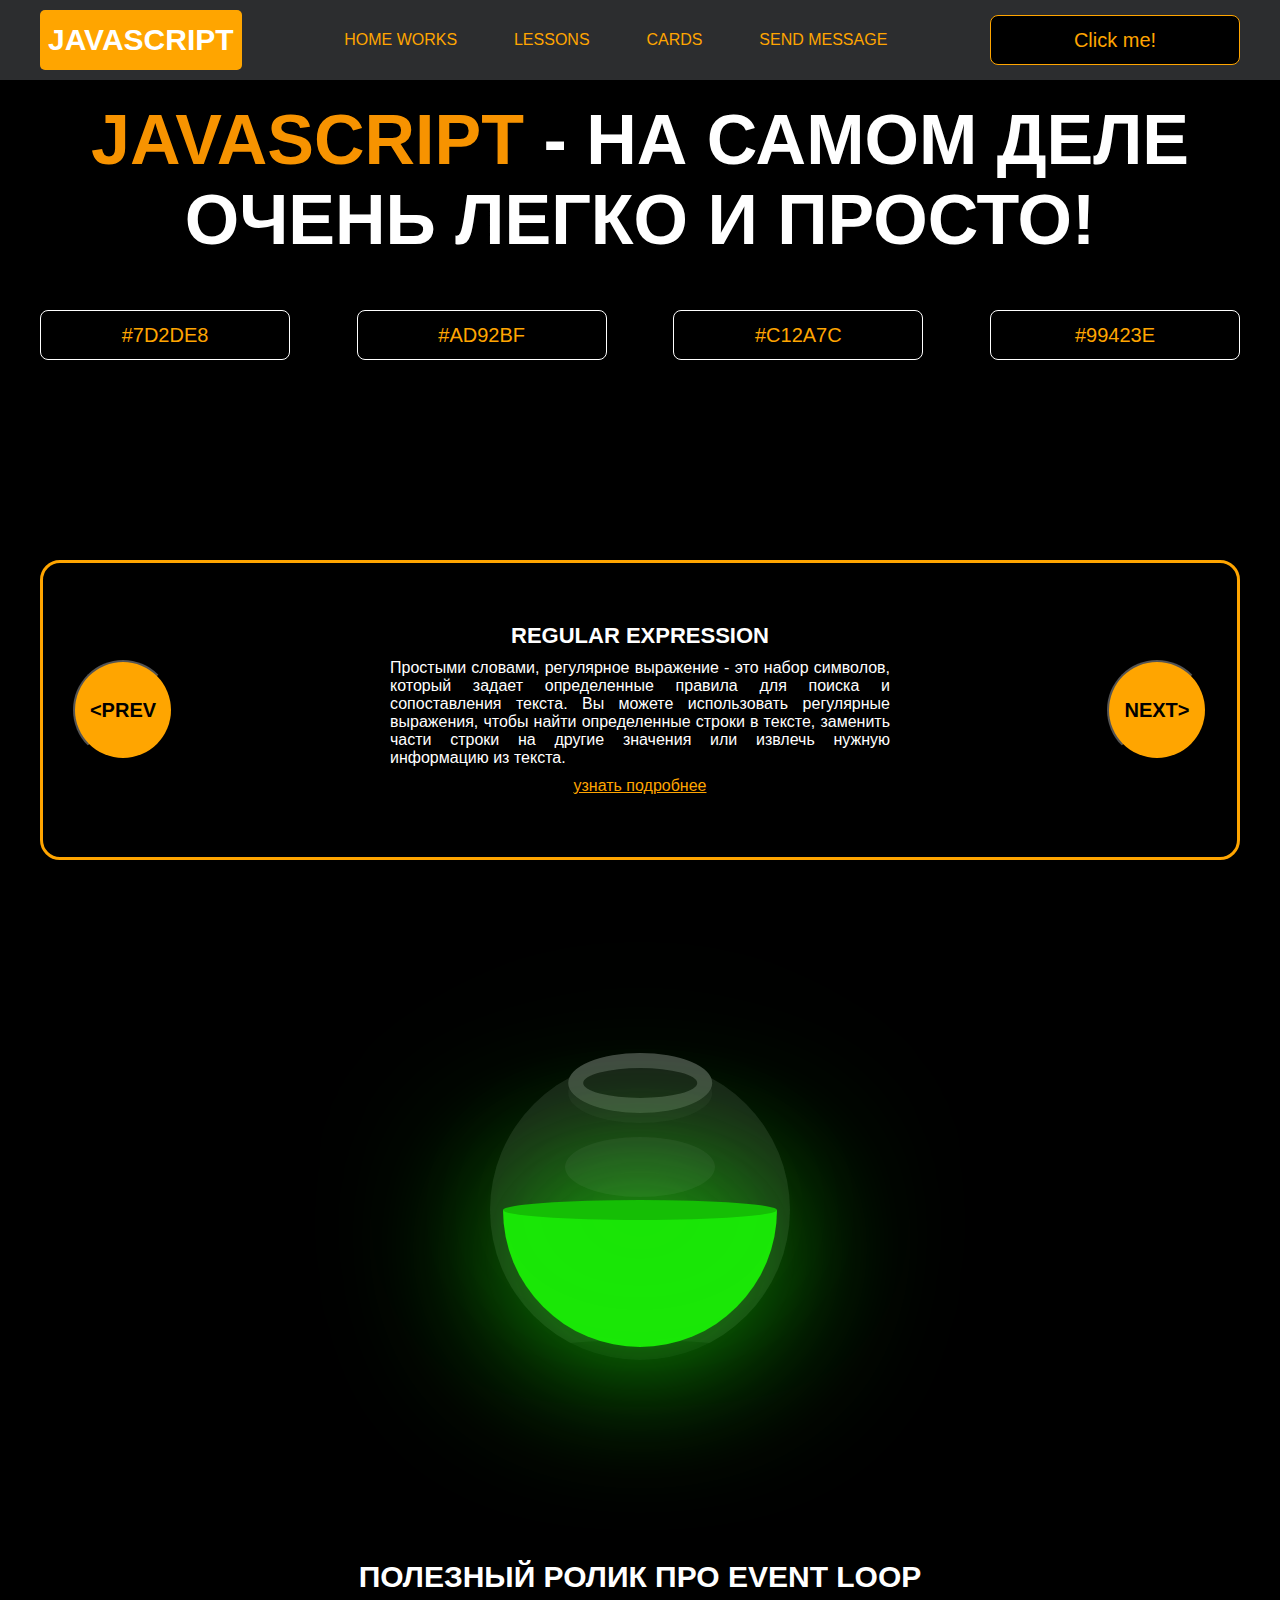
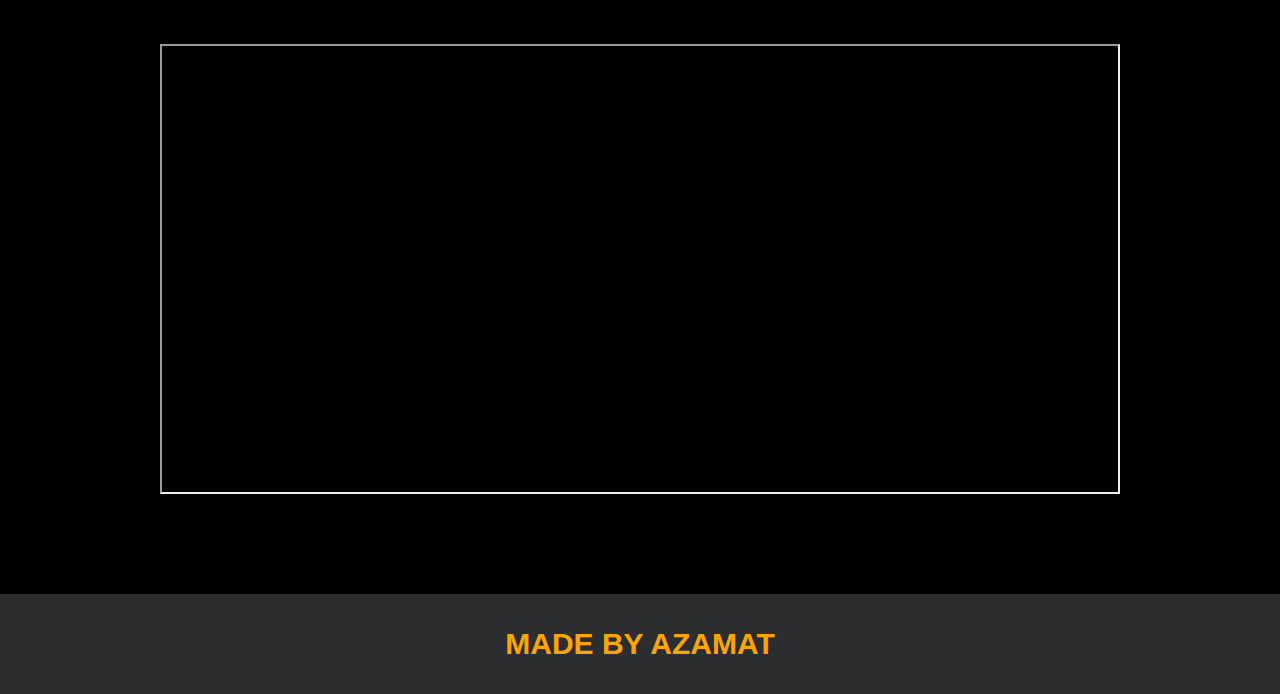
<file: Dz_7/index.html>
<!DOCTYPE html>
<html lang="en">
<head>
    <meta charset="UTF-8">
    <title>Java Script</title>
    <link rel="stylesheet" href="css/style.css">
    <link rel="stylesheet" href="css/core.css">
</head>
<body>

<div class="wrapper">
    <div class="header">
        <div class="container">
            <div class="inner_header">
                <a href="index.html">
                    <div class="logotype">
                        <h2>JavaScript</h2>
                    </div>
                </a>
                <ul class="menu">
                    <li class="menu_link">
                        <a href="pages/home_works.html">Home Works</a>
                    </li>
                    <li class="menu_link">
                        <a href="pages/lessons.html">Lessons</a>
                    </li>
                    <li class="menu_link">
                        <a href="pages/cards.html">Cards</a>
                    </li>
                    <li class="menu_link">
                        <a href="http://t.me/nurdinbuy16" target="_blank">Send message</a>
                    </li>
                    
                </ul>
                <button class="btn" id="btn-get">Click me!</button>
            </div>
        </div>
    </div>

    <div class="main_block">
        <div class="container">
            <div class="inner_main">
                <h1><strong id="js-color">JavaScript</strong> - на самом деле очень легко и просто!</h1>
                <div class="colors-buttons">
                    <button class="btn btn-color"></button>
                    <button class="btn btn-color"></button>
                    <button class="btn btn-color"></button>
                    <button class="btn btn-color"></button>
                </div>
            </div>
        </div>
    </div>

    <div class="slider_block">
        <div class="container">
            <div class="inner_slider">
                <div class="slider">
                    <button class="btn-slide" id="prev">&lt;prev</button>
                    <div class="slide active_slide">
                        <div class="slide_card">
                            <h3>regular expression</h3>
                            <p>Простыми словами, регулярное выражение - это набор символов, который задает определенные правила для поиска и сопоставления текста. Вы можете использовать регулярные выражения, чтобы найти определенные строки в тексте, заменить части строки на другие значения или извлечь нужную информацию из текста.</p>
                            <a href="https://developer.mozilla.org/ru/docs/Web/JavaScript/Guide/Regular_expressions" target="_blank">узнать подробнее</a>
                        </div>
                    </div>
                    <div class="slide">
                        <div class="slide_card">
                            <h3>recursion</h3>
                            <p>Простыми словами, рекурсия - это, когда функция делает повторяющиеся вызовы самой себя для решения задачи, пока не достигнет определенного условия выхода из рекурсии.</p>
                            <a href="https://learn.javascript.ru/recursion" target="_blank">узнать подробнее</a>
                        </div>
                    </div>
                    <div class="slide">
                        <div class="slide_card">
                            <h3>json</h3>
                            <p>Простыми словами, JSON - это способ представления данных в виде текста, чтобы они могли быть легко поняты и использованы различными программами. Он использует простые правила для описания объектов и массивов, а также для представления простых типов данных, таких как строки, числа, логические значения и т.д.</p>
                            <a href="https://developer.mozilla.org/ru/docs/Learn/JavaScript/Objects/JSON" target="_blank">узнать подробнее</a>
                        </div>
                    </div>
                    <div class="slide">
                        <div class="slide_card">
                            <h3>event loop</h3>
                            <p>Простыми словами, event loop похож на дежурного, который непрерывно проверяет, произошло ли какое-либо событие, и реагирует на него, когда оно происходит. Он имеет список задач, которые нужно выполнить, и он перебирает этот список событий одно за другим, обрабатывая каждое событие, когда оно наступает.</p>
                            <a href="https://highload.today/kak-ustroen-event-loop-v-javascript-parallelnaya-model-i-tsikl-sobytij/" target="_blank">узнать подробнее</a>
                        </div>
                    </div>
                    <button class="btn-slide" id="next">next&gt;</button>
                </div>
            </div>
        </div>
    </div>

    <div class="botlle">
        <div class="container">
            <div class="bottle_inner">
                <a href="pages/monster.html">
                    <div class="bowl">
                        <div class="shadow"></div>
                        <div class="liquid"></div>

                    </div>
                </a>
            </div>
        </div>
    </div>

    <div class="block_video">
        <div class="container">
            <h3>Полезный ролик про Event Loop</h3>
            <div class="inner_block_video">
                <iframe width="80%" height="450" src="https://www.youtube.com/embed/zDlg64fsQow" title="YouTube video player" frameborder="2" allow="autoplay; clipboard-write; encrypted-media; gyroscope; picture-in-picture; web-share" allowfullscreen></iframe>
            </div>
        </div>
    </div>

    <div class="footer">
        <div class="container">
            <a href="https://www.instagram.com/nurdinbuy/" target="_blank">
                <div class="inner_footer">
                    <h2>Made by Azamat</h2>
                </div>
            </a>
        </div>
    </div>
</div>

<div class="modal">
    <div class="modal_dialog">
        <div class="modal_content">
            <form action="#">
                <div class="modal_close">&times;</div>
                <div class="modal_title">Мы свяжемся с вами как можно быстрее!</div>
                <input
                    required
                    placeholder="Ваше имя"
                    name="name"
                    type="text"
                    class="modal_input"
                >
                <input
                    required
                    placeholder="Ваш номер телефона"
                    name="phone"
                    type="text"
                    class="modal_input"
                >
                <button class="btn btn_dark btn_min">Перезвонить мне</button>
            </form>
        </div>
    </div>
</div>

</body>
<script src="js/main.js"></script>
<script src="js/modal.js"></script>
</html>
</file>
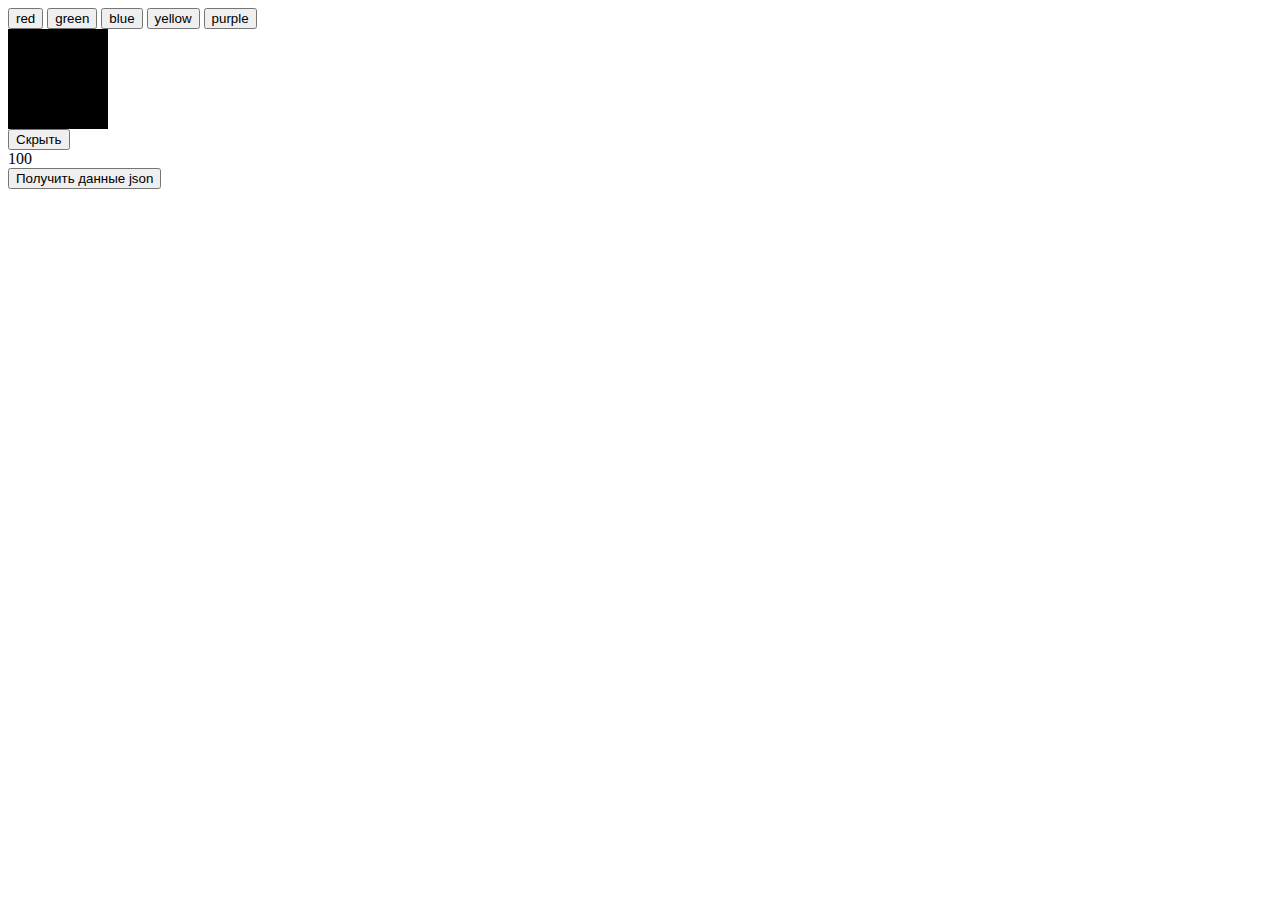
<file: test2/index.html>
<html lang="en">
<head>
    <meta charset="UTF-8">
    <meta name="viewport" content="width=device-width, initial-scale=1.0">
    <title>Делегирование событий</title>
    <link rel="stylesheet" href="style.css">
</head>
<body>

<div>
    <button>red</button>
    <button>green</button>
    <button>blue</button>
    <button>yellow</button>
    <button>purple</button>
</div>
<div class="Myblock"></div>
<button id="Button">Скрыть</button>
<div id="counter">0</div>
<button id="fetchButton">Получить данные json</button>
<script src="main.js"></script>
</body>
</html>
</file>
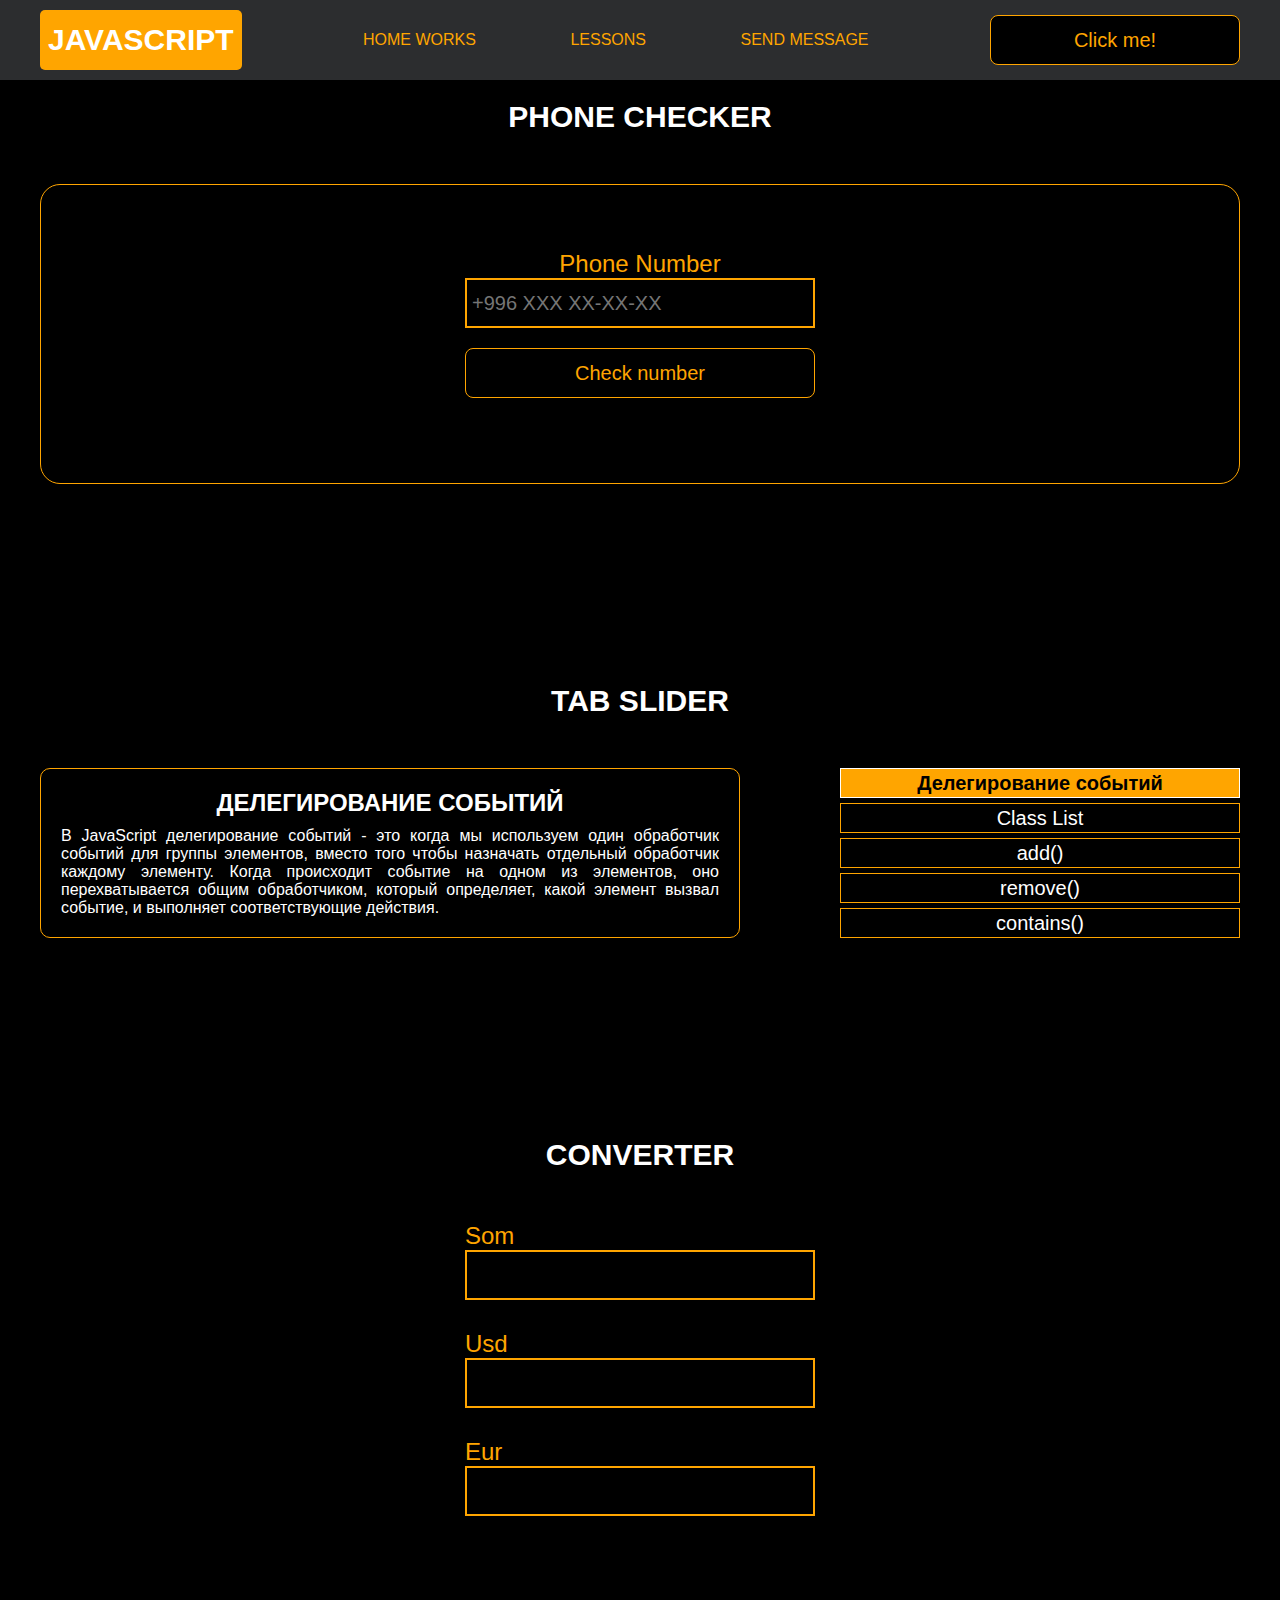
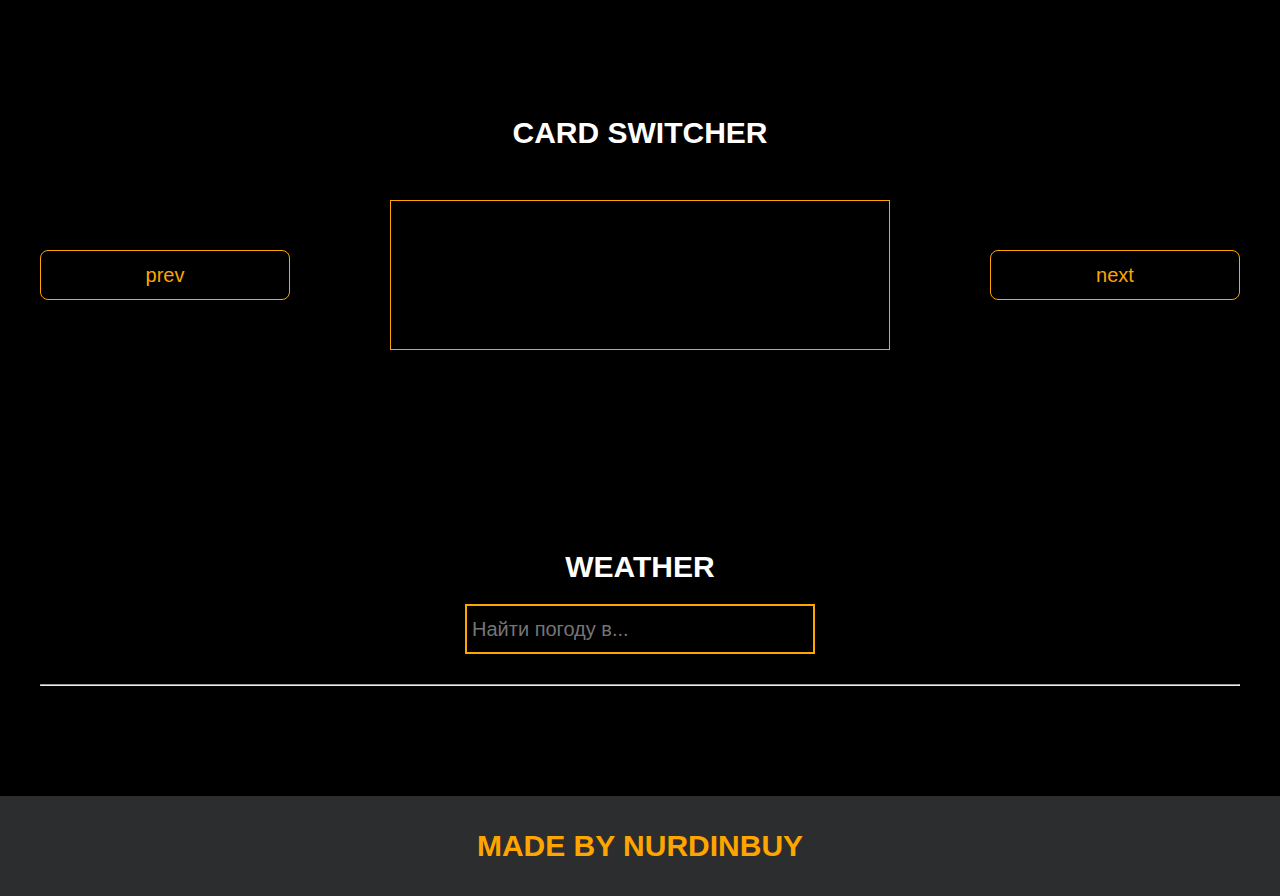
<file: Dz_3/pages/lessons.html>
<!DOCTYPE html>
<html lang="en">
<head>
    <meta charset="UTF-8">
    <title>Lessons</title>
    <link rel="stylesheet" href="../css/style.css">
    <link rel="stylesheet" href="../css/core.css">
    <link rel="stylesheet" href="../css/lessons.css">
</head>
<body>

<div class="wrapper">
    <div class="header">
        <div class="container">
            <div class="inner_header">
                <a href="../index.html">
                    <div class="logotype">
                        <h2>Java<span>Script</span></h2>
                    </div>
                </a>
                <ul class="menu">
                    <li class="menu_link">
                        <a href="../pages/home_works.html">Home Works</a>
                    </li>
                    <li class="menu_link">
                        <a href="../pages/lessons.html">Lessons</a>
                    </li>
                    <li class="menu_link">
                        <a href="https://t.me/NurDinBuy16" target="_blank">Send message</a>
                    </li>
                </ul>
                <button class="btn" id="btn-get">Click me!</button>
            </div>
        </div>
    </div>

    <div class="phone_block">
        <div class="container">
            <h3>Phone checker</h3>
            <div class="inner_phone_block">
                <div class="form_phone">
                    <label for="phone_input">Phone Number</label>
                    <input type="text" id="phone_input" placeholder="+996 XXX XX-XX-XX">
                    <button class="btn" id="phone_button">Check number</button>
                    <span class="checker" id="phone_result"></span>
                </div>
            </div>
        </div>
    </div>

    <div class="tab_slider">
        <div class="container">
            <h3>tab slider</h3>
            <div class="inner_tab_slider">
                <div class="tab_contents_block">

                    <div class="tab_content_block">
                        <h4>Делегирование событий</h4>
                        <p>В JavaScript делегирование событий - это когда мы используем один обработчик событий для
                            группы элементов, вместо того чтобы назначать отдельный обработчик каждому элементу. Когда
                            происходит событие на одном из элементов, оно перехватывается общим обработчиком, который
                            определяет, какой элемент вызвал событие, и выполняет соответствующие действия.</p>
                    </div>
                    <div class="tab_content_block">
                        <h4>classList</h4>
                        <p>classList в JavaScript - это свойство, которое позволяет нам работать с классами элемента
                            HTML. С помощью classList мы можем добавлять, удалять или проверять наличие классов у
                            элемента. Допустим, у нас есть элемент на веб-странице, и мы хотим изменить его классы с
                            помощью JavaScript. Вместо того, чтобы обращаться напрямую к атрибуту class, мы можем
                            использовать свойство classList этого элемента. </p>
                    </div>
                    <div class="tab_content_block">
                        <h4>add()</h4>
                        <p>Метод add позволяет добавить новый класс к списку классов элемента. Например,
                            element.classList.add('new-class') добавит класс с именем "new-class" к элементу.</p>
                    </div>
                    <div class="tab_content_block">
                        <h4>remove()</h4>
                        <p>Метод remove позволяет удалить класс из списка классов элемента. Например,
                            element.classList.remove('old-class') удалит класс с именем "old-class" из элемента.</p>
                    </div>
                    <div class="tab_content_block">
                        <h4>contains()</h4>
                        <p>Метод contains позволяет проверить, содержит ли элемент определенный класс. Он возвращает
                            true, если класс присутствует, и false, если его нет. Например,
                            element.classList.contains('highlight') вернет true, если у элемента есть класс
                            "highlight".</p>
                    </div>

                    <div class="tab_content_items">
                        <div class="tab_content_item tab_content_item_active">Делегирование событий</div>
                        <div class="tab_content_item">Class List</div>
                        <div class="tab_content_item">add()</div>
                        <div class="tab_content_item">remove()</div>
                        <div class="tab_content_item">contains()</div>
                    </div>

                </div>
            </div>
        </div>
    </div>

    <div class="converter">
        <div class="container">
            <h3>CONVERTER</h3>
            <div class="inner_converter">
                <div class="som">
                    <label for="som">Som</label>
                    <input type="number" id="som">
                </div>
                <div class="usd">
                    <label for="usd">Usd</label>
                    <input type="number" id="usd">
                </div>
                <div class="eur">
                    <label for="eur">Eur</label>
                    <input type="number" id="eur">
                </div>
            </div>
        </div>
    </div>

    <div class="card_switcher">
        <div class="container">
            <h3>Card Switcher</h3>
            <div class="inner_card_switcher">
                <button class="btn" id="btn-prev">prev</button>
                <div class="card"></div>
                <button class="btn" id="btn-next">next</button>
            </div>
        </div>
    </div>

    <div class="weather">
        <div class="container">
            <h3>WEATHER</h3>
            <div class="inner_weather">
                <div>
                    <input type="text" class="cityName" placeholder="Найти погоду в...">
                </div>
                <div>
                    <span class="city"></span>
                    <hr/>
                    <span class="temp"></span>
                </div>
            </div>
        </div>
    </div>
    
        
    </div>

    <div class="footer">
        <div class="container">
            <a href="https://www.instagram.com/nurdinbuy/" target="_blank">
                <div class="inner_footer">
                    <h2>Made by NurDinBuy</h2>
                </div>
            </a>
        </div>
    </div>
</div>

<div class="modal">
    <div class="modal_dialog">
        <div class="modal_content">
            <form action="#">
                <div class="modal_close">&#10006;</div>
                <div class="modal_title">Мы свяжемся с вами как можно быстрее!</div>
                <input required placeholder="Ваше имя" name="name" type="text" class="modal_input">
                <input required placeholder="Ваш номер телефона" name="phone" type="phone" class="modal_input">
                <button class="btn btn_dark btn_min">Перезвонить мне</button>
            </form>
        </div>
    </div>
</div>

</body>
<script src="../js/lesson.js"></script>
<script src="../js/modal.js"></script>
</html>
</file>
<file: Dz_7/css/style.css>
/* HEADER */

.header {
    height: 80px;
    background: #2c2d2f;
    display: flex;
    align-items: center;
    width: 100%;
    position: fixed;
    top: 0;
    z-index: 2;
}

.inner_header {
    height: 100%;
    display: flex;
    align-items: center;
    justify-content: space-between;
}

/* LOGOTYPE */

.logotype {
    display: flex;
    align-items: center;
    justify-content: center;
    font-size: 22px;
    height: 60px;
    width: fit-content;
    background: var(--orange);
    padding: 8px;
    color: white;
    border-radius: 5px;
    cursor: pointer;
}

/* HEADER MENU */

.menu {
    display: flex;
    justify-content: space-around;
    width: 600px;
}

.menu_link a {
    color: var(--orange);
    text-transform: uppercase;
}

.menu_link a:hover {
    text-decoration: underline;
}

/* MAIN BLOCK */

.main_block {
    padding: 100px 0;
    background: black;
}

/* BUTTONS COLOR PICKER */

.colors-buttons {
    display: flex;
    justify-content: space-between;
    margin-top: 50px;
}

.btn-color {
    border-radius: 20px;
    border-color: white !important;
}

/* FOOTER */

.footer {
    background: #2c2d2f;
    width: 100%;
}

.inner_footer {
    display: flex;
    align-items: center;
    justify-content: center;
    height: 100px;
}

.footer h2 {
    text-transform: uppercase;
    color: var(--orange);
    font-weight: 600;
}


/* SLIDER BLOCK */

.slider_block {
    padding: 100px 0;
    background: black;
}

.slider {
    position: relative;
    width: 100%;
    height: 300px;
    overflow: hidden;
    border: 3px solid var(--orange);
    border-radius: 20px;
    display: flex;
    align-items: center;
    justify-content: space-between;
    padding: 0 30px;
}

.slide {
    position: absolute;
    top: 60px;
    left: 0;
    width: 100%;
    height: 100%;
    display: none;
    transition: opacity 0.5s ease-in-out;
}

.slide_card {
    color: white;
    margin: 0 auto;
    width: 500px;
    text-align: center;
}

.slide_card h3 {
    color: white;
    text-transform: uppercase;
    font-size: 22px;
}

.slide_card p {
    font-size: 16px;
    text-align: justify;
    margin: 10px 0;
}

.slide_card a {
    color: var(--orange);
    text-decoration: underline;
}

.slide.active_slide {
    display: block;
}

/* VIDEO BLOCK */

.block_video {
    background: black;
    padding: 100px 0;
}

.inner_block_video {
    display: flex;
    justify-content: center;
    margin-top: 50px;
}

/* MODAL */

.modal {
    position: fixed;
    height: 100%;
    width: 100%;
    top: 0;
    left: 0;
    z-index: 2;
    background: rgba(0, 0, 0, 0.5);
    backdrop-filter: blur(10px);
    display: none;
}

.modal_dialog {
    max-width: 500px;
    margin: 200px auto;
}

.modal_content {
    position: relative;
    width: 100%;
    padding: 40px;
    background-color: black;
    border: 2px solid var(--orange);
    border-radius: 4px;
    max-height: 80vh;
    overflow-y: auto;
}

.modal_content form {
    display: flex;
    flex-direction: column;
    align-items: center;
}

.modal_close {
    position: absolute;
    top: 8px;
    right: 14px;
    font-size: 30px;
    color: red;
    opacity: 0.5;
    font-weight: 700;
    border: none;
    background-color: transparent;
    cursor: pointer;
}

.modal_title {
    text-align: center;
    font-size: 22px;
    text-transform: uppercase;
    color: white;
}

.modal_input, .btn_min {
    width: 100% !important;
    margin-top: 10px;
}


/*-------BOTTLE-------*/

.botlle {
    background: black;
    padding: 100px 0;
}

.bottle_inner {
    display: flex;
    justify-content: center;
    align-items: center;
}

.bowl {
    position: relative;
    width: 300px;
    height: 300px;
    background: rgba(255, 255, 255, 0.1);
    border-radius: 50%;
    border: 8px solid transparent;
    animation: animate 5s linear infinite;
    transform-origin: bottom center;
    animation-play-state: run;
}

@keyframes animate {
    0% {
        transform: rotate(0deg);
    }
    25% {
        transform: rotate(22deg);
    }
    50% {
        transform: rotate(0deg);
    }
    75% {
        transform: rotate(-22deg);
    }
    100% {
        filter: hue-rotate(360deg);
    }
}

.bowl::before {
    content: "";
    position: absolute;
    top: -15px;
    left: 50%;
    transform: translateX(-50%);
    width: 40%;
    height: 30px;
    border: 15px solid #444;
    border-radius: 50%;
    box-shadow: 0 10px #222;

}

.bowl::after {
    content: "";
    position: absolute;
    top: 35%;
    left: 50%;
    transform: translate(-50%, -50%);
    width: 150px;
    height: 60px;
    background: rgba(255, 255, 255, 0.05);
    transform-origin: center;
    animation: animatebowlshadow 5s linear infinite;
    border-radius: 50%;
    animation-play-state: running;

}


@keyframes animatebowlshadow {
    0% {
        left: 50%;
        width: 150px;
        height: 60px;
    }
    25% {
        left: 55%;
        width: 140px;
        height: 65px;
    }
    50% {
        left: 50%;
        width: 150px;
        height: 60px;
    }
    75% {
        left: 45%;
        width: 140px;
        height: 65px;
    }
    100% {


    }
}


.liquid {
    position: absolute;
    top: 50%;
    left: 5px;
    right: 5px;
    bottom: 5px;
    background: #1ae907;
    border-bottom-left-radius: 150px;
    border-bottom-right-radius: 150px;
    filter: drop-shadow(0 0 80px #1ae907);
    transform-origin: top center;
    animation: animateliquid 5s linear infinite;
    animation-play-state: running;
}

@keyframes animateliquid {
    0% {
        transform: rotate(0deg);
    }
    25% {
        transform: rotate(-22deg);
    }
    30% {
        transform: rotate(-23deg);
    }
    50% {
        transform: rotate(0deg);
    }
    75% {
        transform: rotate(22deg);
    }
    80% {
        transform: rotate(23deg);
    }
    100% {
        transform: rotate(0deg);
    }


}

.liquid::before {
    content: "";
    position: absolute;
    top: -10px;
    width: 100%;
    height: 20px;
    background: #15be05;
    border-radius: 50%;
    filter: drop-shadow(0 0 80px #15be05);
}

.shadow {
    position: absolute;
    top: calc(50% + 150px);
    left: 50%;
    transform: translate(-50%, -50%);
    width: 260px;
    height: 40px;
    background: rgba(0, 0, 0, 0.5);
    border-radius: 50%;
    animation: animateshadow 5s linear infinite;
    animation-play-state: running;

}

@keyframes animateshadow {
    0% {
        left: 50%;
        width: 260px;
        height: 40px;
        top: calc(50% + 150px);

    }

    25% {
        left: 55%;
        width: 265px;
        height: 30px;
        top: calc(50% + 130px);

    }
    50% {
        left: 50%;
        width: 260px;
        height: 40px;
        top: calc(50% + 150px);

    }
    75% {
        left: 45%;
        width: 265px;
        height: 30px;
        top: calc(50% + 130px);

    }
    100% {
    }
}
</file>
<file: Dz_7/css/core.css>
* {
    margin: 0;
    padding: 0;
    box-sizing: border-box;
}

.container {
    width: 1200px;
    margin: 0 auto;
}

body {
    font-family: "Britannic Bold", sans-serif;
    background: #c2d0d0;
}

.btn {
    width: 250px;
    height: 50px;
    font-size: 20px;
    cursor: pointer;
    border: 1px solid var(--orange);
    background: black;
    color: var(--orange);
    border-radius: 8px;
}

.btn:hover {
    background: #414349;
}

.btn:active {
    background: #56585D;
    border: 2px solid var(--orange);
}

a {
    text-decoration: none;
}

li {
    list-style: none;
}

h1 {
    text-align: center;
    font-size: 70px;
    color: white;
    margin: 0 auto;
    text-transform: uppercase;
    font-weight: 600;
}

h2 {
    text-align: center;
    font-size: 30px;
    color: white;
    margin: 0 auto;
    text-transform: uppercase;
    font-weight: 600;
}

h3 {
    text-align: center;
    font-size: 30px;
    color: white;
    margin: 0 auto;
    text-transform: uppercase;
    font-weight: 600;
}

h4 {
    font-size: 24px;
    color: white;
    text-transform: uppercase;
    font-weight: 600;
}

strong {
    color: #F79300;
}

label {
    font-size: 24px;
    color: var(--orange);
}

input {
    width: 350px;
    height: 50px;
    font-size: 20px;
    padding-left: 5px;
    color: var(--orange);
    background: black;
    border: 2px solid var(--orange);
}

.checker {
    color: white;
    font-size: 30px;
}

.btn-slide {
    display: block;
    width: 100px;
    height: 100px;
    background: var(--orange);
    color: black;
    font-size: 20px;
    text-transform: uppercase;
    border-radius: 50%;
    font-weight: 800;
    z-index: 1;
}

.btn-slide:hover {
    background: #b68733 !important;
    cursor: pointer;
    color: white;
}

:root {
    --orange: orange;
    --black: black;
}
</file>
<file: test2/style.css>
.Myblock {
    width: 100px;
    height: 100px;
    background-color: black;
}
</file>
<file: Dz_3/css/style.css>
/* HEADER */

.header {
    height: 80px;
    background: #2c2d2f;
    display: flex;
    align-items: center;
    width: 100%;
    position: fixed;
    top: 0;
    z-index: 2;
}

.inner_header {
    height: 100%;
    display: flex;
    align-items: center;
    justify-content: space-between;
}

/* LOGOTYPE */

.logotype {
    display: flex;
    align-items: center;
    justify-content: center;
    font-size: 22px;
    height: 60px;
    width: fit-content;
    background: var(--orange);
    padding: 8px;
    color: white;
    border-radius: 5px;
    cursor: pointer;
}

/* HEADER MENU */

.menu {
    display: flex;
    justify-content: space-around;
    width: 600px;
}

.menu_link a {
    color: var(--orange);
    text-transform: uppercase;
}

.menu_link a:hover {
    text-decoration: underline;
}

/* MAIN BLOCK */

.main_block {
    padding: 100px 0;
    background: black;
}

/* BUTTONS COLOR PICKER */

.colors-buttons {
    display: flex;
    justify-content: space-between;
    margin-top: 50px;
}

.btn-color {
    border-radius: 20px;
    border-color: white !important;
}

/* FOOTER */

.footer {
    background: #2c2d2f;
    width: 100%;
}

.inner_footer {
    display: flex;
    align-items: center;
    justify-content: center;
    height: 100px;
}

.footer h2 {
    text-transform: uppercase;
    color: var(--orange);
    font-weight: 600;
}


/* SLIDER BLOCK */

.slider_block {
    padding: 100px 0;
    background: black;
}

.slider {
    position: relative;
    width: 100%;
    height: 300px;
    overflow: hidden;
    border: 3px solid var(--orange);
    border-radius: 20px;
    display: flex;
    align-items: center;
    justify-content: space-between;
    padding: 0 30px;
}

.slide {
    position: absolute;
    top: 60px;
    left: 0;
    width: 100%;
    height: 100%;
    display: none;
    transition: opacity 0.5s ease-in-out;
}

.slide_card {
    color: white;
    margin: 0 auto;
    width: 500px;
    text-align: center;
}

.slide_card h3 {
    color: white;
    text-transform: uppercase;
    font-size: 22px;
}

.slide_card p {
    font-size: 16px;
    text-align: justify;
    margin: 10px 0;
}

.slide_card a {
    color: var(--orange);
    text-decoration: underline;
}

.slide.active_slide {
    display: block;
}

/* VIDEO BLOCK */

.block_video {
    background: black;
    padding: 100px 0;
}

.inner_block_video {
    display: flex;
    justify-content: center;
    margin-top: 50px;
}

/* MODAL */

.modal {
    position: fixed;
    height: 100%;
    width: 100%;
    top: 0;
    left: 0;
    z-index: 2;
    background: rgba(0, 0, 0, 0.5);
    backdrop-filter: blur(10px);
    display: none;
}

.modal_dialog {
    max-width: 500px;
    margin: 200px auto;
}

.modal_content {
    position: relative;
    width: 100%;
    padding: 40px;
    background-color: black;
    border: 2px solid var(--orange);
    border-radius: 4px;
    max-height: 80vh;
    overflow-y: auto;
}

.modal_content form {
    display: flex;
    flex-direction: column;
    align-items: center;
}

.modal_close {
    position: absolute;
    top: 8px;
    right: 14px;
    font-size: 30px;
    color: red;
    opacity: 0.5;
    font-weight: 700;
    border: none;
    background-color: transparent;
    cursor: pointer;
}

.modal_title {
    text-align: center;
    font-size: 22px;
    text-transform: uppercase;
    color: white;
}

.modal_input, .btn_min {
    width: 100% !important;
    margin-top: 10px;
}


/*-------BOTTLE-------*/

.botlle {
    background: black;
    padding: 100px 0;
}

.bottle_inner {
    display: flex;
    justify-content: center;
    align-items: center;
}

.bowl {
    position: relative;
    width: 300px;
    height: 300px;
    background: rgba(255, 255, 255, 0.1);
    border-radius: 50%;
    border: 8px solid transparent;
    animation: animate 5s linear infinite;
    transform-origin: bottom center;
    animation-play-state: run;
}

@keyframes animate {
    0% {
        transform: rotate(0deg);
    }
    25% {
        transform: rotate(22deg);
    }
    50% {
        transform: rotate(0deg);
    }
    75% {
        transform: rotate(-22deg);
    }
    100% {
        filter: hue-rotate(360deg);
    }
}

.bowl::before {
    content: "";
    position: absolute;
    top: -15px;
    left: 50%;
    transform: translateX(-50%);
    width: 40%;
    height: 30px;
    border: 15px solid #444;
    border-radius: 50%;
    box-shadow: 0 10px #222;

}

.bowl::after {
    content: "";
    position: absolute;
    top: 35%;
    left: 50%;
    transform: translate(-50%, -50%);
    width: 150px;
    height: 60px;
    background: rgba(255, 255, 255, 0.05);
    transform-origin: center;
    animation: animatebowlshadow 5s linear infinite;
    border-radius: 50%;
    animation-play-state: running;

}


@keyframes animatebowlshadow {
    0% {
        left: 50%;
        width: 150px;
        height: 60px;
    }
    25% {
        left: 55%;
        width: 140px;
        height: 65px;
    }
    50% {
        left: 50%;
        width: 150px;
        height: 60px;
    }
    75% {
        left: 45%;
        width: 140px;
        height: 65px;
    }
    100% {


    }
}


.liquid {
    position: absolute;
    top: 50%;
    left: 5px;
    right: 5px;
    bottom: 5px;
    background: #1ae907;
    border-bottom-left-radius: 150px;
    border-bottom-right-radius: 150px;
    filter: drop-shadow(0 0 80px #1ae907);
    transform-origin: top center;
    animation: animateliquid 5s linear infinite;
    animation-play-state: running;
}

@keyframes animateliquid {
    0% {
        transform: rotate(0deg);
    }
    25% {
        transform: rotate(-22deg);
    }
    30% {
        transform: rotate(-23deg);
    }
    50% {
        transform: rotate(0deg);
    }
    75% {
        transform: rotate(22deg);
    }
    80% {
        transform: rotate(23deg);
    }
    100% {
        transform: rotate(0deg);
    }


}

.liquid::before {
    content: "";
    position: absolute;
    top: -10px;
    width: 100%;
    height: 20px;
    background: #15be05;
    border-radius: 50%;
    filter: drop-shadow(0 0 80px #15be05);
}

.shadow {
    position: absolute;
    top: calc(50% + 150px);
    left: 50%;
    transform: translate(-50%, -50%);
    width: 260px;
    height: 40px;
    background: rgba(0, 0, 0, 0.5);
    border-radius: 50%;
    animation: animateshadow 5s linear infinite;
    animation-play-state: running;

}

@keyframes animateshadow {
    0% {
        left: 50%;
        width: 260px;
        height: 40px;
        top: calc(50% + 150px);

    }

    25% {
        left: 55%;
        width: 265px;
        height: 30px;
        top: calc(50% + 130px);

    }
    50% {
        left: 50%;
        width: 260px;
        height: 40px;
        top: calc(50% + 150px);

    }
    75% {
        left: 45%;
        width: 265px;
        height: 30px;
        top: calc(50% + 130px);

    }
    100% {
    }
}
</file>
<file: Dz_3/css/core.css>
* {
    margin: 0;
    padding: 0;
    box-sizing: border-box;
}

.container {
    width: 1200px;
    margin: 0 auto;
}

body {
    font-family: "Britannic Bold", sans-serif;
    background: #c2d0d0;
}

.btn {
    width: 250px;
    height: 50px;
    font-size: 20px;
    cursor: pointer;
    border: 1px solid var(--orange);
    background: black;
    color: var(--orange);
    border-radius: 8px;
}

.btn:hover {
    background: #414349;
}

.btn:active {
    background: #56585D;
    border: 2px solid var(--orange);
}

a {
    text-decoration: none;
}

li {
    list-style: none;
}

h1 {
    text-align: center;
    font-size: 70px;
    color: white;
    margin: 0 auto;
    text-transform: uppercase;
    font-weight: 600;
}

h2 {
    text-align: center;
    font-size: 30px;
    color: white;
    margin: 0 auto;
    text-transform: uppercase;
    font-weight: 600;
}

h3 {
    text-align: center;
    font-size: 30px;
    color: white;
    margin: 0 auto;
    text-transform: uppercase;
    font-weight: 600;
}

h4 {
    font-size: 24px;
    color: white;
    text-transform: uppercase;
    font-weight: 600;
}

strong {
    color: #F79300;
}

label {
    font-size: 24px;
    color: var(--orange);
}

input {
    width: 350px;
    height: 50px;
    font-size: 20px;
    padding-left: 5px;
    color: var(--orange);
    background: black;
    border: 2px solid var(--orange);
}

.checker {
    color: white;
    font-size: 30px;
}

.btn-slide {
    display: block;
    width: 100px;
    height: 100px;
    background: var(--orange);
    color: black;
    font-size: 20px;
    text-transform: uppercase;
    border-radius: 50%;
    font-weight: 800;
    z-index: 1;
}

.btn-slide:hover {
    background: #b68733 !important;
    cursor: pointer;
    color: white;
}

:root {
    --orange: orange;
    --black: black;
}
</file>
<file: Dz_3/css/lessons.css>
/* PHONE CHECKER */

.phone_block {
    background: black;
    padding: 100px 0;
}

.inner_phone_block {
    margin-top: 50px;
    display: flex;
    justify-content: space-evenly;
    border: 1px solid var(--orange);
    height: 300px;
    border-radius: 20px;
    align-items: center;
}

.form_phone {
    display: flex;
    flex-direction: column;
    align-items: center;
}

.form_phone button {
    width: 100%;
    margin: 20px 0;
}

/* TAB SLIDER */

.tab_slider {
    background: black;
    padding: 100px 0;
}

.tab_content_block {
    width: 700px;
    border: 1px solid var(--orange);
    padding: 20px;
    border-radius: 10px;
    text-align: center;
    display: flex;
    align-items: center;
    flex-direction: column;
    justify-content: center;
    height: 170px;
}

.tab_content_block p {
    color: white;
    margin-top: 10px;
    text-align: justify;
}

.tab_content_items {
    width: 400px;
    display: flex;
    flex-direction: column;
    row-gap: 5px;
}

.tab_content_item {
    padding: 10px;
    height: 30px;
    color: white;
    border: 1px solid var(--orange);
    text-align: center;
    font-size: 20px;
    cursor: pointer;
    display: grid;
    place-content: center;
}

.tab_content_item_active {
    background: var(--orange);
    color: black;
    font-weight: 600;
    border: 1px solid white;
}

.tab_contents_block {
    display: flex;
    justify-content: space-between;
    align-items: center;
    margin-top: 50px;
}

/*------CARD SWITCHER------*/

.card_switcher {
    background-color: black;
    padding: 100px 0;
}

.card {
    width: 500px;
    height: 150px;
    border: 1px solid var(--orange);
    text-align: center;
    display: flex;
    flex-direction: column;
    justify-content: space-around;
    align-items: center;
    padding: 10px;
}

.card p {
    color: var(--orange);
    font-size: 20px;
}

.card span {
    color: white;
    font-size: 30px;
}

.inner_card_switcher {
    margin-top: 50px;
    display: flex;
    align-items: center;
    justify-content: space-between;
}


/*-------CONVERTER--------*/


.converter {
    padding: 100px 0;
    background-color: black;
}

.inner_converter {
    display: flex;
    align-items: center;
    justify-content: center;
    flex-direction: column;
    gap: 30px;
    margin-top: 50px;
}

.inner_converter > div {
    display: flex;
    flex-direction: column;
}

/*------WEATHER------*/

.weather {
    padding: 100px 0;
    background-color: black;
}

.inner_weather > div {
    display: flex;
    flex-direction: column;
    align-items: center;
    gap: 10px;
    color: white;
    font-size: 25px;
}

.inner_weather {
    display: flex;
    flex-direction: column;
    gap: 20px;
    margin-top: 20px;
}

hr {
    width: 100%;
}
</file>
